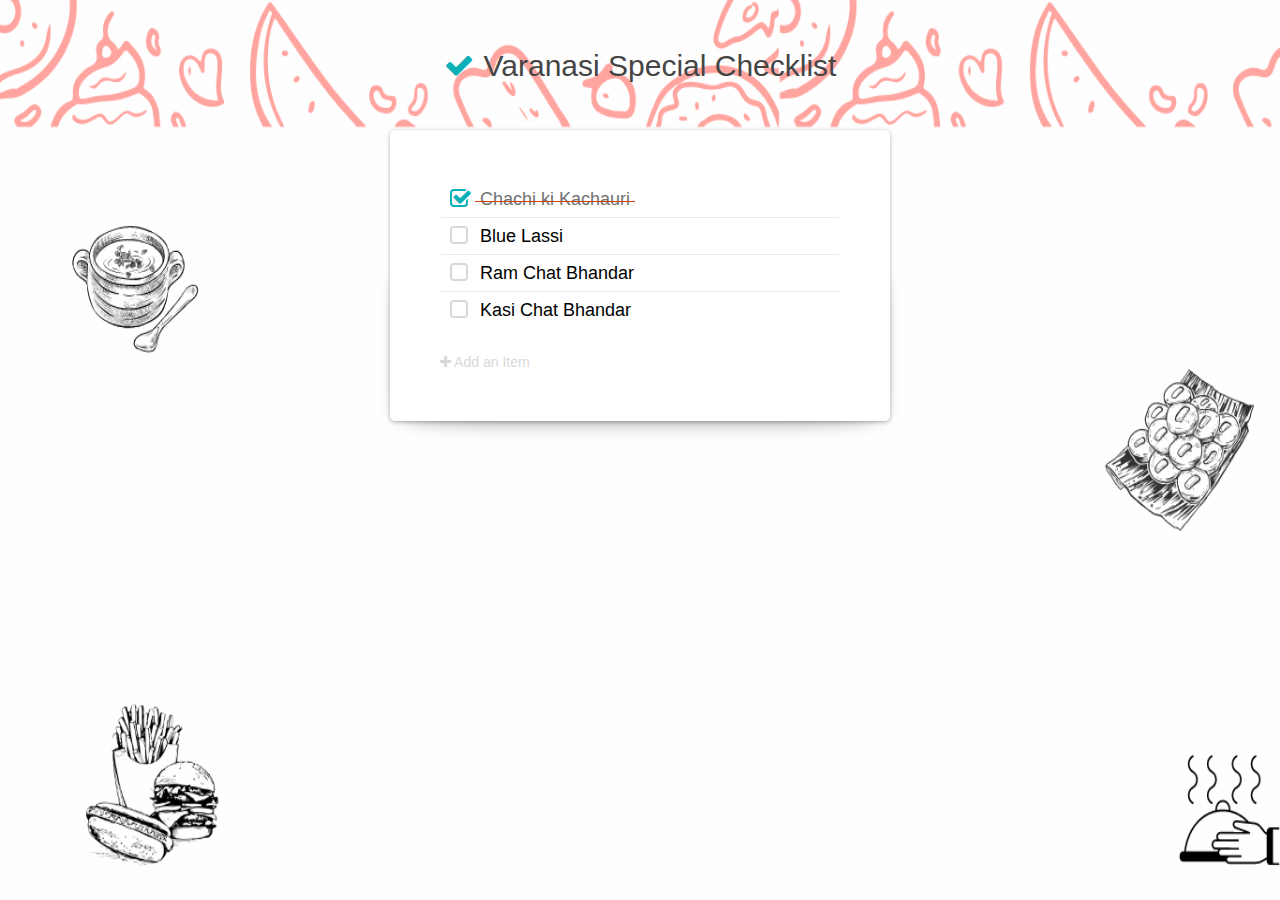
<file: eateries.html>
<!doctype html>
<html lang="en">
  <head>
    <meta charset="utf-8">
    <meta name="viewport" content="width=device-width, initial-scale=1, shrink-to-fit=no">

    <link rel="stylesheet" href="checklist.css">
    <script type="text/javascript" src="checklist.js"></script>
    <link href="https://maxcdn.bootstrapcdn.com/font-awesome/4.2.0/css/font-awesome.min.css" rel="stylesheet">


    <title>Food</title>
  </head>
  <body style="background-image: url('images/Eateries_Cover.png'); background-repeat: no-repeat;  background-attachment: fixed;
  background-size: 100% 100%">
<h1><i class="fa fa-check"></i>Varanasi Special Checklist</h1>
        <form id="todo-list">
        <span class="todo-wrap">
            <input type="checkbox" id="1" checked/>
            <label for="1" class="todo">
            <i class="fa fa-check"></i>
            Chachi ki Kachauri
            </label>
            <span class="delete-item" title="remove">
            <i class="fa fa-times-circle"></i>
            </span>
        </span>
        <span class="todo-wrap">
            <input type="checkbox" id="2"/>
            <label for="2" class="todo">
            <i class="fa fa-check"></i>
            Blue Lassi
            </label>
            <span class="delete-item" title="remove">
            <i class="fa fa-times-circle"></i>
            </span>
        </span>
        <span class="todo-wrap">
            <input type="checkbox" id="3"/>
            <label for="3" class="todo">
            <i class="fa fa-check"></i>
            Ram Chat Bhandar
            </label>
            <span class="delete-item" title="remove">
            <i class="fa fa-times-circle"></i>
            </span>
        </span>
            <span class="todo-wrap">
            <input type="checkbox" id="4"/>
            <label for="4" class="todo">
            <i class="fa fa-check"></i>
            Kasi Chat Bhandar
            </label>
            <span class="delete-item" title="remove">
            <i class="fa fa-times-circle"></i>
            </span>
        </span>
        <div id="add-todo">
            <i class="fa fa-plus"></i>
            Add an Item
        </div>
</form>
  </body>
</html>
</file>
<file: checklist.css>
*{
/*transition*/
-webkit-transition:.25s ease-in-out;
   -moz-transition:.25s ease-in-out;
     -o-transition:.25s ease-in-out;
        transition:.25s ease-in-out;
font-family:helvetica neue,helvetica,arial,sans-serif;
font-size:18px;
line-height:18px;
box-sizing:border-box;
margin:0;
}
body{
background:#f8f8f8;
}
h1{
text-align:center;
padding:50px 0;
font-size:30px;
margin:0;
font-weight:200;
color:#454545;
}
h1 .fa-check{
font-size:30px;
margin-right:10px;
color:#0eb0b7;
padding-bottom: -50px;
}
#todo-list{
width:500px;
margin:0 auto 50px auto;
padding:50px;
background:white;
position:relative;
/*box-shadow*/
-webkit-box-shadow:0 1px 4px rgba(0, 0, 0, 0.3);
   -moz-box-shadow:0 1px 4px rgba(0, 0, 0, 0.3);
        box-shadow:0 1px 4px rgba(0, 0, 0, 0.3);
/*border-radius*/
-webkit-border-radius:5px;
   -moz-border-radius:5px;
        border-radius:5px;
}
#todo-list:before{
content:"";
position:absolute;
z-index:-1;
/*box-shadow*/
-webkit-box-shadow:0 0 20px rgba(0,0,0,0.4);
   -moz-box-shadow:0 0 20px rgba(0,0,0,0.4);
        box-shadow:0 0 20px rgba(0,0,0,0.4);
top:50%;
bottom:0;
left:10px;
right:10px;
/*border-radius*/
-webkit-border-radius:100px / 10px;
   -moz-border-radius:100px / 10px;
        border-radius:100px / 10px;
}
.todo-wrap{
display:block;
position:relative;
padding-left:35px;
/*box-shadow*/
-webkit-box-shadow:0 2px 0 -1px #ebebeb;
   -moz-box-shadow:0 2px 0 -1px #ebebeb;
        box-shadow:0 2px 0 -1px #ebebeb;
}
.todo-wrap:last-of-type{
/*box-shadow*/
-webkit-box-shadow:none;
   -moz-box-shadow:none;
        box-shadow:none;
}
input[type="checkbox"]{
/* position:absolute; */
height:0;
width:0;
opacity:0;
top:-600px;
display: none;
}
.todo{
display:inline-block;
font-weight:200;
padding:10px 5px;
height:37px;
position:relative;
}
.todo:before{
content:'';
display:block;
position:absolute;
top:calc(50% + 2px);
left:0;
width:0%;
height:1px;
background:#cd4400;
/*transition*/
-webkit-transition:.25s ease-in-out;
   -moz-transition:.25s ease-in-out;
     -o-transition:.25s ease-in-out;
        transition:.25s ease-in-out;
}
.todo:after{
content:'';
display:block;
position:absolute;
z-index:0;
height:18px;
width:18px;
top:9px;
left:-25px;
/*box-shadow*/
-webkit-box-shadow:inset 0 0 0 2px #d8d8d8;
   -moz-box-shadow:inset 0 0 0 2px #d8d8d8;
        box-shadow:inset 0 0 0 2px #d8d8d8;
/*transition*/
-webkit-transition:.25s ease-in-out;
   -moz-transition:.25s ease-in-out;
     -o-transition:.25s ease-in-out;
        transition:.25s ease-in-out;
/*border-radius*/
-webkit-border-radius:4px;
   -moz-border-radius:4px;
        border-radius:4px;
}
.todo:hover:after{
/*box-shadow*/
-webkit-box-shadow:inset 0 0 0 2px #949494;
   -moz-box-shadow:inset 0 0 0 2px #949494;
        box-shadow:inset 0 0 0 2px #949494;
}
.todo .fa-check{
position:absolute;
z-index:1;
left:-31px;
top:0;
font-size:1px;
line-height:36px;
width:36px;
height:36px;
text-align:center;
color:transparent;
text-shadow:1px 1px 0 white, -1px -1px 0 white;
}
:checked + .todo{
color:#717171;
}
:checked + .todo:before{
width:100%;
}
:checked + .todo:after{
/*box-shadow*/
-webkit-box-shadow:inset 0 0 0 2px #0eb0b7;
   -moz-box-shadow:inset 0 0 0 2px #0eb0b7;
        box-shadow:inset 0 0 0 2px #0eb0b7;
        
}
:checked + .todo .fa-check{
font-size:20px;
line-height:35px;
color:#0eb0b7;
}
/* Delete Items */

.delete-item{
display:block;
position:absolute;
height:36px;
width:36px;
line-height:36px;
right:0;
top:0;
text-align:center;
color:#d8d8d8;
opacity:0;
}
.todo-wrap:hover .delete-item{
opacity:1;
}
.delete-item:hover{
color:#cd4400;
}
/* Add Items */

#add-todo{
padding:25px 0 0 0;
font-size:14px;
font-weight:200;
color:#d8d8d8;
display:inline-block;
cursor:pointer;
}
#add-todo:hover{
color:#6bc569;
/*transition*/
-webkit-transition:none;
   -moz-transition:none;
     -o-transition:none;
        transition:none;
}
#add-todo .fa-plus{
font-size:14px;
/*transition*/
-webkit-transition:none;
   -moz-transition:none;
     -o-transition:none;
        transition:none;
}
.input-todo{
border:none;
outline:none;
font-weight:200;
position:relative;
top:-1px;
margin:0;
padding:0;
width:100%;
}
.editing{
  height:0;
  overflow:hidden;
}

.editing.todo-wrap {
  box-shadow:0 0 400px rgba(0,0,0,.8),inset 0 0px 0 2px #ebebeb;
}
</file>
